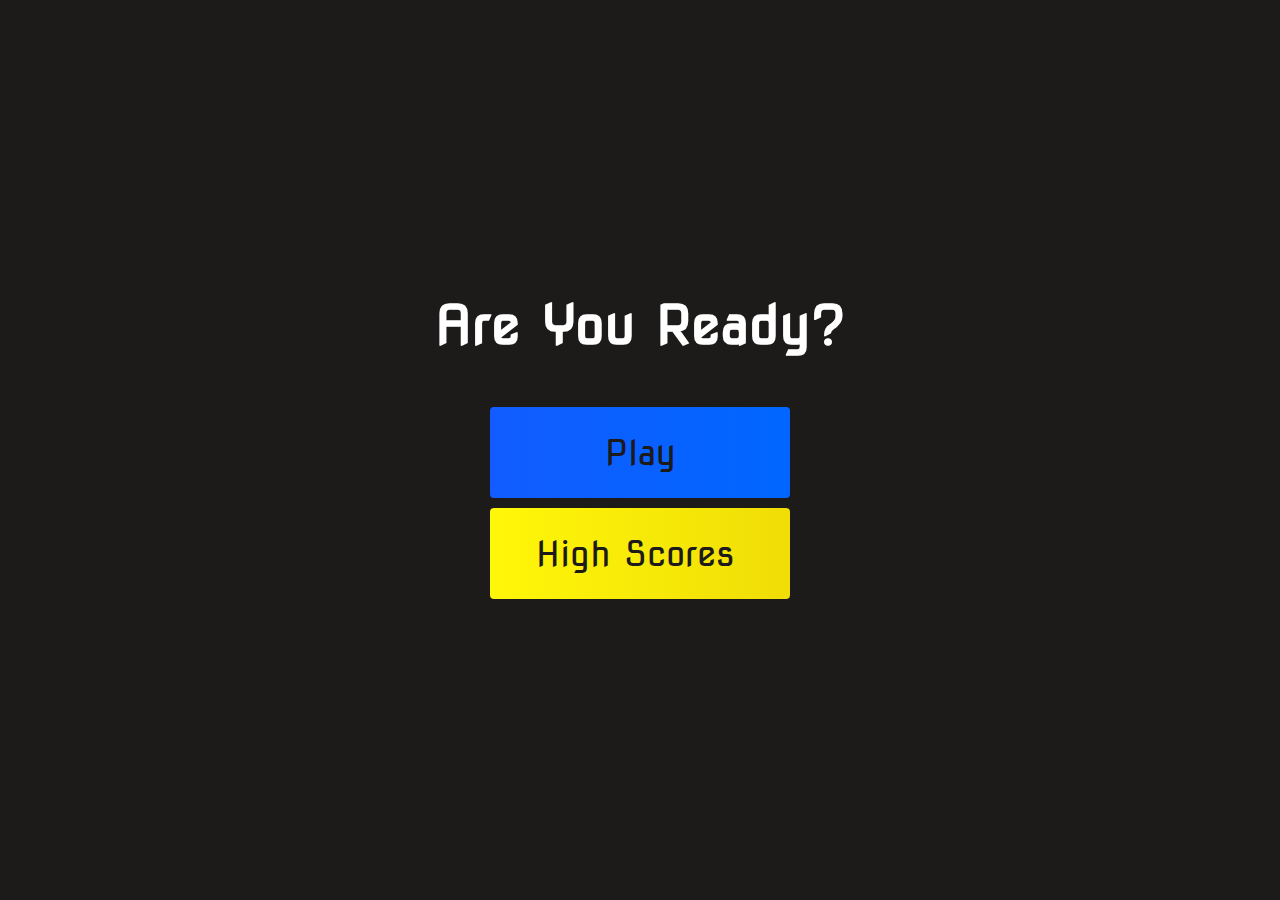
<file: index.html>
<!DOCTYPE html>
<html lang="en">

<head>
    <meta charset="UTF-8">
    <meta http-equiv="X-UA-Compatible" content="IE=edge">
    <meta name="viewport" content="width=device-width, initial-scale=1.0">
    <title>Home Page</title>
    <link rel="stylesheet" href="style.css">
    <link rel="stylesheet" href="https://use.fontawesome.com/releases/v5.13.1/css/all.css"
        integrity="sha384-xxzQGERXS00kBmZW/6qxqJPyxW3UR0BPsL4c8ILaIWXva5kFi7TxkIIaMiKtqV1Q" 
        crossorigin="anonymous">
</head>

<body>
    <div class="container">
        <div id="home" class="flex-column flex-center">
            <h1>Are You Ready?</h1>
            <a href="/game.html" class="btn">Play</a>
            <a href="/highscores.html" class="btn" id="highscores-btn">
                High Scores<i class="fas fa-crown"></i></a>
        </div>
    </div>
</body>

</html>
</file>
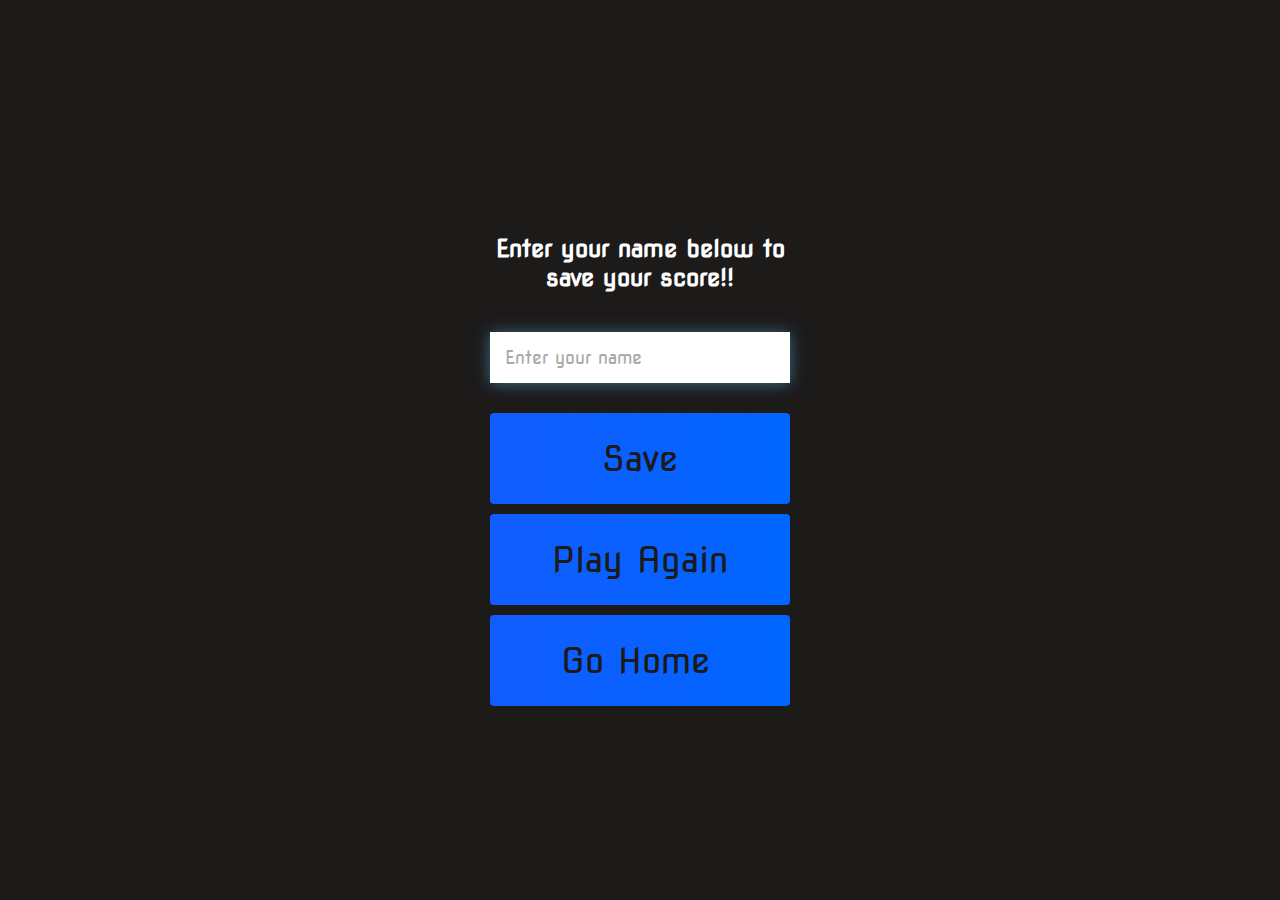
<file: end.html>
<!DOCTYPE html>
<html lang="en">
<head>
    <meta charset="UTF-8">
    <meta http-equiv="X-UA-Compatible" content="IE=edge">
    <meta name="viewport" content="width=device-width, initial-scale=1.0">
    <title>End Page</title>
    <link rel="stylesheet" href="style.css">
    <link rel="stylesheet" href="https://use.fontawesome.com/releases/v5.13.1/css/all.css"
        integrity="sha384-xxzQGERXS00kBmZW/6qxqJPyxW3UR0BPsL4c8ILaIWXva5kFi7TxkIIaMiKtqV1Q" 
        crossorigin="anonymous">
</head>
<body>
    <div class="container">
        <div id="end" class="flex-center flex-column">
            <h1 id="finalScore">0</h1>
            <form class="end-form-container">
                <h2 id="end-text">Enter your name below to save your score!!</h2>
                <input type="text" name="name" id="username" placeholder="Enter your name">
                <button class="btn" id="saveScoreBtn" type="submit" onclick="saveHighScore(event)" disabled>Save</button>
            </form>
            <a href="/game.html" class="btn">Play Again</a>
            <a href="/" class="btn">Go Home<i class="fas fa-home"></i></a>
        </div>
    </div>
    <script src="end.js"></script>
</body>
</html>
</file>
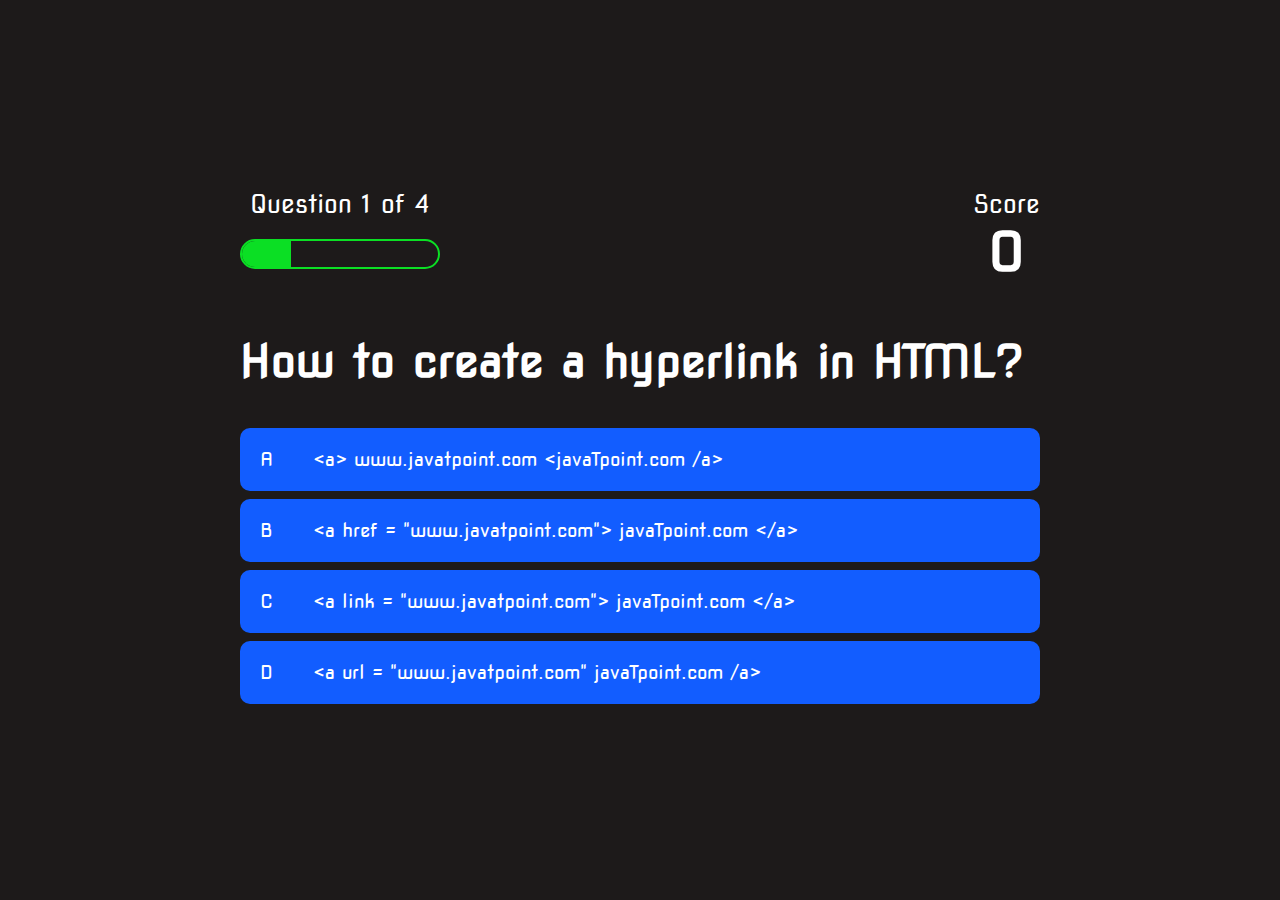
<file: game.html>
<!DOCTYPE html>
<html lang="en">
<head>
    <meta charset="UTF-8">
    <meta http-equiv="X-UA-Compatible" content="IE=edge">
    <meta name="viewport" content="width=device-width, initial-scale=1.0">
    <title>Quiz Game</title>
    <link rel="stylesheet" href="style.css">
    <link rel="stylesheet" href="game.css">
</head>
<body>
    <div class="container">
        <div id="game" class="justify-center flex-column">
            <div id="hud">
                <div class="hud-item">
                    <p id="progressText" class="hud-prefix">
                        Question
                    </p>
                    <div id="progressBar">
                        <div id="progressBarFull">

                        </div>
                    </div>
                </div>
                <div class="hud-item">
                   <p class="hud-prefix">
                        Score
                    </p>
                    <h1 class="hud-main-text" id="score">
                        0
                    </h1>
                </div>
            </div>
            <h2 id="question">
                What is the answer of this question
            </h2>
            <div class="choice-container">
                <p class="choice-prefix">A</p>
                <p class="choice-text" data-number="1">Choice1</p>
            </div>
            <div class="choice-container">
                <p class="choice-prefix">B</p>
                <p class="choice-text" data-number="2">Choice2</p>
            </div>
            <div class="choice-container">
                <p class="choice-prefix">C</p>
                <p class="choice-text" data-number="3">Choice3</p>
            </div>
            <div class="choice-container">
                <p class="choice-prefix">D</p>
                <p class="choice-text" data-number="4">Choice4</p>
            </div>
        </div>
    </div>
    <script src="game.js"></script>
</body>
</html>
</file>
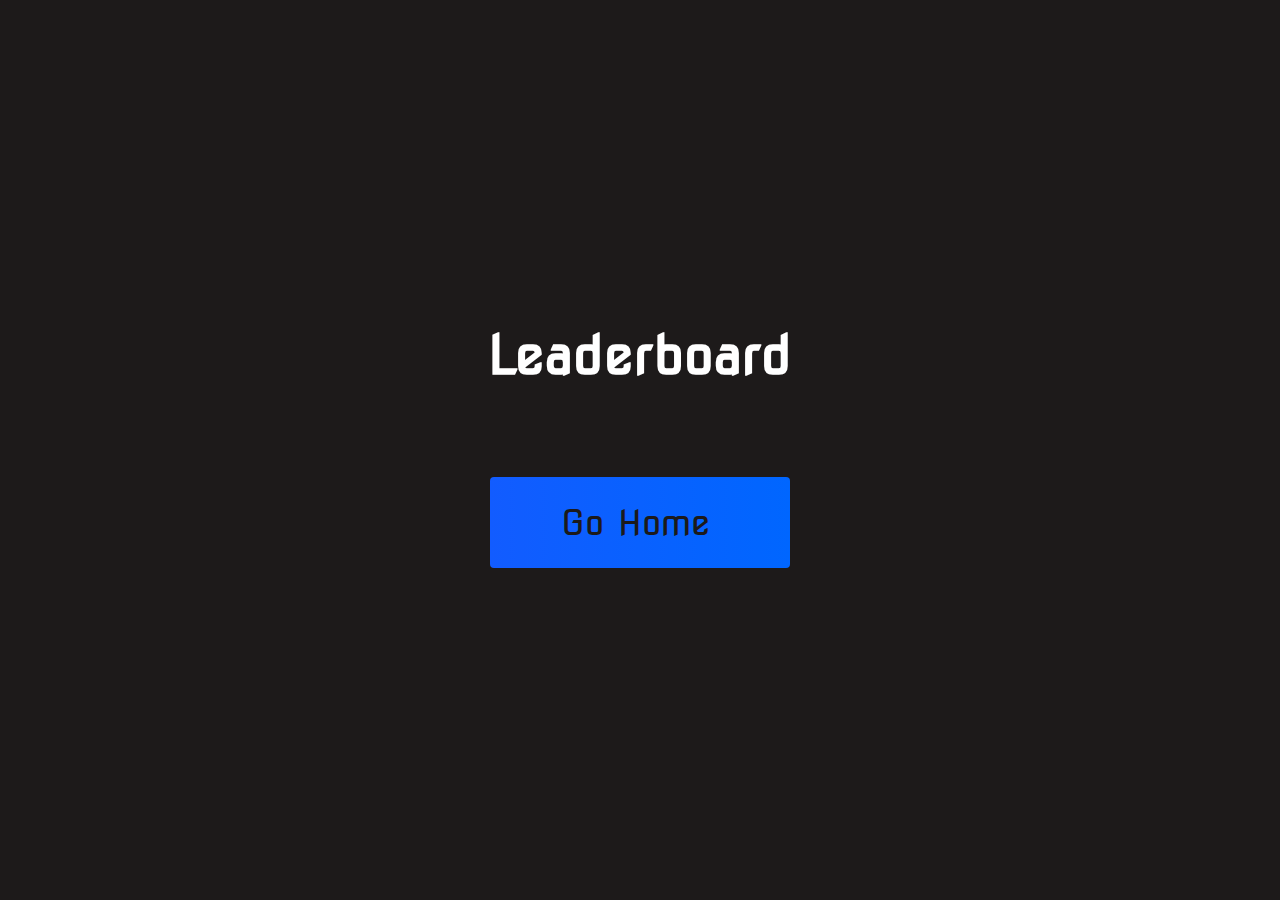
<file: highscores.html>
<!DOCTYPE html>
<html lang="en">
<head>
    <meta charset="UTF-8">
    <meta http-equiv="X-UA-Compatible" content="IE=edge">
    <meta name="viewport" content="width=device-width, initial-scale=1.0">
    <title>High Scores</title>
    <link rel="stylesheet" href="style.css">
    <link rel="stylesheet" href="highscores.css">
    <link rel="stylesheet" href="https://use.fontawesome.com/releases/v5.13.1/css/all.css"
    integrity="sha384-xxzQGERXS00kBmZW/6qxqJPyxW3UR0BPsL4c8ILaIWXva5kFi7TxkIIaMiKtqV1Q" 
    crossorigin="anonymous">
</head>
<body>
    <div class="container">
        <div id="highScores" class="flex-center flex-column">
            <h1 id="finalScore">Leaderboard</h1>
            <ul id="highScoresList"></ul>
            <a href="/" class="btn">Go Home<i class="fas fa-home"></i></a>
        </div>
    </div>
    <script src="highscores.js"></script>
</body>
</html>
</file>
<file: style.css>
@import url('https://fonts.googleapis.com/css2?family=Nova+Square&display=swap');

:root{
    background-color: rgb(29, 26, 26);
}

* {
    box-sizing: border-box;
    margin: 0;
    padding: 0;
    font-size: 62.5%;
    font-family: "Nova Square",cursive;
}

h1 {
    font-size: 5.4rem;
    color: white;
    margin-bottom: 5rem;
}

h2 {
    font-size: 4.5rem;
    margin-bottom: 4rem;
}

.container {
    width: 100vw;
    height: 100vh;
    display: flex;
    justify-content: center;
    align-items: center;
    max-width: 80rem;
    margin: 0 auto;
    padding: 2rem;
}

.flex-column {
    display: flex;
    flex-direction: column;
}

.flex-center {
    justify-content: center;
    align-items: center;
}

.justify-center {
    justify-content: center;
}

.text-center {
    text-align: center;
}

.hidden {
    display: none;
}

.btn {
    font-size: 3.5rem;
    padding: 2.4rem;
    width: 30rem;
    text-align: center;
    margin-bottom: 1rem;
    text-decoration: none;
    color: rgb(28, 26, 26);
    background: linear-gradient(90deg,rgb(18,92,255) 0%,rgb(0,102,255) 100%);
    border-radius: 4px;
}

.btn:hover {
    cursor: pointer;
    box-shadow: 0 0.4rem 1.4rem 0 rgba(8, 114, 244, 0.6);
    transition: transform 150ms;
    transform: scale(1.03);
}

.btn[disabled]:hover {
    cursor: not-allowed;
    box-shadow: none;
    transform: none;
}

#highscores-btn {
    background: linear-gradient(90deg,rgb(255,247,9) 0%,rgb(240,221,6) 100%);
}

#highscores-btn:hover {
    box-shadow: 0 0.4rem 1.4rem 0 rgba(255,255,0,0.5);
}

.fa-crown {
    font-size: 3rem;
    margin-left: 1rem;
}

/* End page css */

.end-form-container {
    width: 100%;
    display: flex;
    flex-direction: column;
    align-items: center;
    max-width: 30rem;
}

input {
    margin-bottom: 1rem;
    width: 20rem;
    padding: 1.5rem;
    font-size: 1.8rem;
    border: none;
    box-shadow: 0 0.1rem 1.4rem 0 rgba(86,185,235,0.5);
}

input::placeholder {
    color: #aaa;
}

#username {
    margin-bottom: 3rem;
    width: 100%;
    outline: none;
}

#end-text {
    font-size: 2.4rem;
    color: white;
    text-align: center;
}

#saveScoreBtn {
    border: none;
}

.fa-home {
    margin-left: 1rem;
    font-size: 2rem;
    color: rgb(28, 26, 26);
}
</file>
<file: game.css>
body {
    color: white;
}

.choice-container {
    display: flex;
    margin-bottom: 0.8rem;
    width: 100%;
    border-radius: 1rem;
    background: rgb(18, 93, 255);
    font-size: 3rem;
    width: 80rem;
    /* padding: 0.5rem; */
}

.choice-container:hover {
    cursor: pointer;
    box-shadow: 0 0.4rem 1.4rem 0 rgba(6, 103, 247, 0.5);
    transform: scale(1.02);
    transition: transform 100ms;
}

.choice-prefix {  
    padding: 2rem 2rem;
    color: white;
}

.choice-text {
    padding: 2rem;
    width: 100%;
}

.correct {
    background: linear-gradient(32deg,rgb(11,223,36) 0%,rgb(41,232,111) 100%);
}

.incorrect {
    background: linear-gradient(32deg,rgba(230,29,29,1) 0%,rgba(224,11,11,1) 100%);
}

/* Heads up display */
#hud {
    display: flex;
    justify-content: space-between;
}

.hud-prefix {
    text-align: center;
    font-size: 2.5rem;
}

.hud-main-text {
    text-align: center;
}

#progressBar {
    width: 20rem;
    height: 3rem;
    border: 0.2rem solid rgb(11, 223, 36);
    margin-top: 2rem;
    border-radius: 50px;
    overflow: hidden;
}

#progressBarFull {
    height: 100%;
    background: rgb(11, 223, 36);
    width: 0%;
}

@media screen and (max-width:768px) {
    .choice-container {
        min-width: 40rem;
    }
}
</file>
<file: highscores.css>
body {
    color: white;
}

#highScoresList {
    list-style: none;
    margin-bottom: 4rem;
}

.high-score {
    font-size: 2.8rem;
    margin-bottom: 0.5rem;
}
</file>
